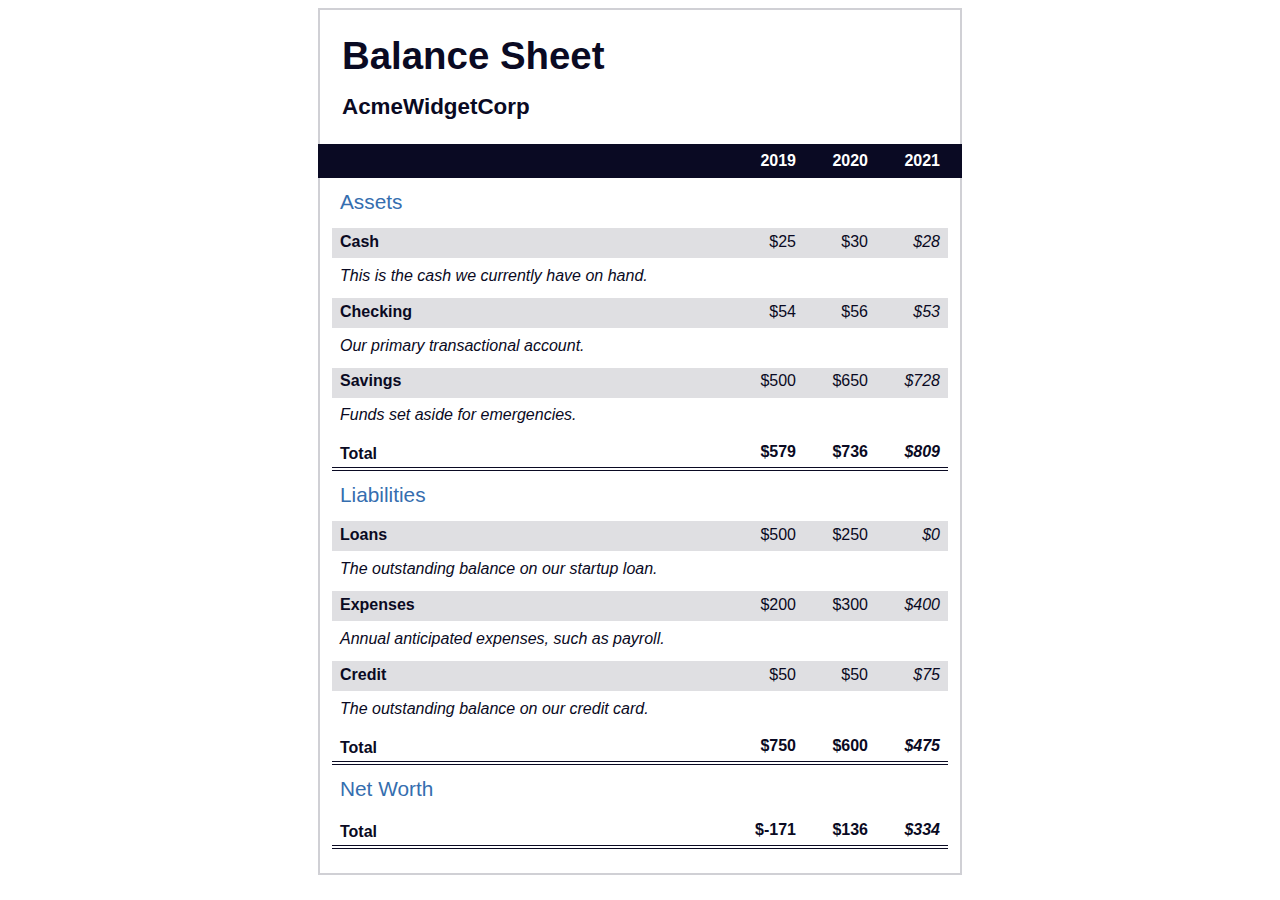
<file: Balance sheet/index.html>
<!DOCTYPE html>
<html lang="en">
  <head>
    <meta charset="UTF-8">
    <meta name="viewport" content="width=device-width, initial-scale=1.0">
    <title>Balance Sheet</title>
    <link rel="stylesheet" href="./styles.css">
  </head>
  <body>
    <main>
      <section>
        <h1>
          <span class="flex">
            <span>AcmeWidgetCorp</span>
            <span>Balance Sheet</span>
          </span>
        </h1>
        <div id="years" aria-hidden="true">
          <span class="year">2019</span>
          <span class="year">2020</span>
          <span class="year">2021</span>
        </div>
        <div class="table-wrap">
          <table>
            <caption>Assets</caption>
            <thead>
              <tr>
                <td></td>
                <th><span class="sr-only year">2019</span></th>
                <th><span class="sr-only year">2020</span></th>
                <th class="current"><span class="sr-only year">2021</span></th>
              </tr>
            </thead>
            <tbody>
              <tr class="data">
                <th>Cash <span class="description">This is the cash we currently have on hand.</span></th>
                <td>$25</td>
                <td>$30</td>
                <td class="current">$28</td>
              </tr>
              <tr class="data">
                <th>Checking <span class="description">Our primary transactional account.</span></th>
                <td>$54</td>
                <td>$56</td>
                <td class="current">$53</td>
              </tr>
              <tr class="data">
                <th>Savings <span class="description">Funds set aside for emergencies.</span></th>
                <td>$500</td>
                <td>$650</td>
                <td class="current">$728</td>
              </tr>
              <tr class="total">
                <th>Total <span class="sr-only">Assets</span></th>
                <td>$579</td>
                <td>$736</td>
                <td class="current">$809</td>
              </tr>
            </tbody>
          </table>
          <table>
            <caption>Liabilities</caption>
            <thead>
              <tr>
              <td></td>
              <th><span class="sr-only">2019</span></th>
              <th><span class="sr-only">2020</span></th>
              <th><span class="sr-only">2021</span></th>
              </tr>
            </thead>
            <tbody>
              <tr class="data">
                <th>Loans <span class="description">The outstanding balance on our startup loan.</span></th>
                <td>$500</td>
                <td>$250</td>
                <td class="current">$0</td>
              </tr>
              <tr class="data">
                <th>Expenses <span class="description">Annual anticipated expenses, such as payroll.</span></th>
                <td>$200</td>
                <td>$300</td>
                <td class="current">$400</td>
              </tr>
              <tr class="data">
                <th>Credit <span class="description">The outstanding balance on our credit card.</span></th>
                <td>$50</td>
                <td>$50</td>
                <td class="current">$75</td>
              </tr>
              <tr class="total">
                <th>Total <span class="sr-only">Liabilities</span></th>
                <td>$750</td>
                <td>$600</td>
                <td class="current">$475</td>
              </tr>
            </tbody>
          </table>
          <table>
            <caption>Net Worth</caption>
            <thead>
              <tr>
              <td></td>
              <th><span class="sr-only">2019</span></th>
              <th><span class="sr-only">2020</span></th>
              <th><span class="sr-only">2021</span></th>
              </tr>
            </thead>
            <tbody>
              <tr class="total">
                <th>Total <span class="sr-only">Net Worth</span></th>
                <td>$-171</td>
                <td>$136</td>
                <td class="current">$334</td>
              </tr>
            </tbody>
          </table>
        </div>
      </section>
    </main>
  </body>
</html>
</file>
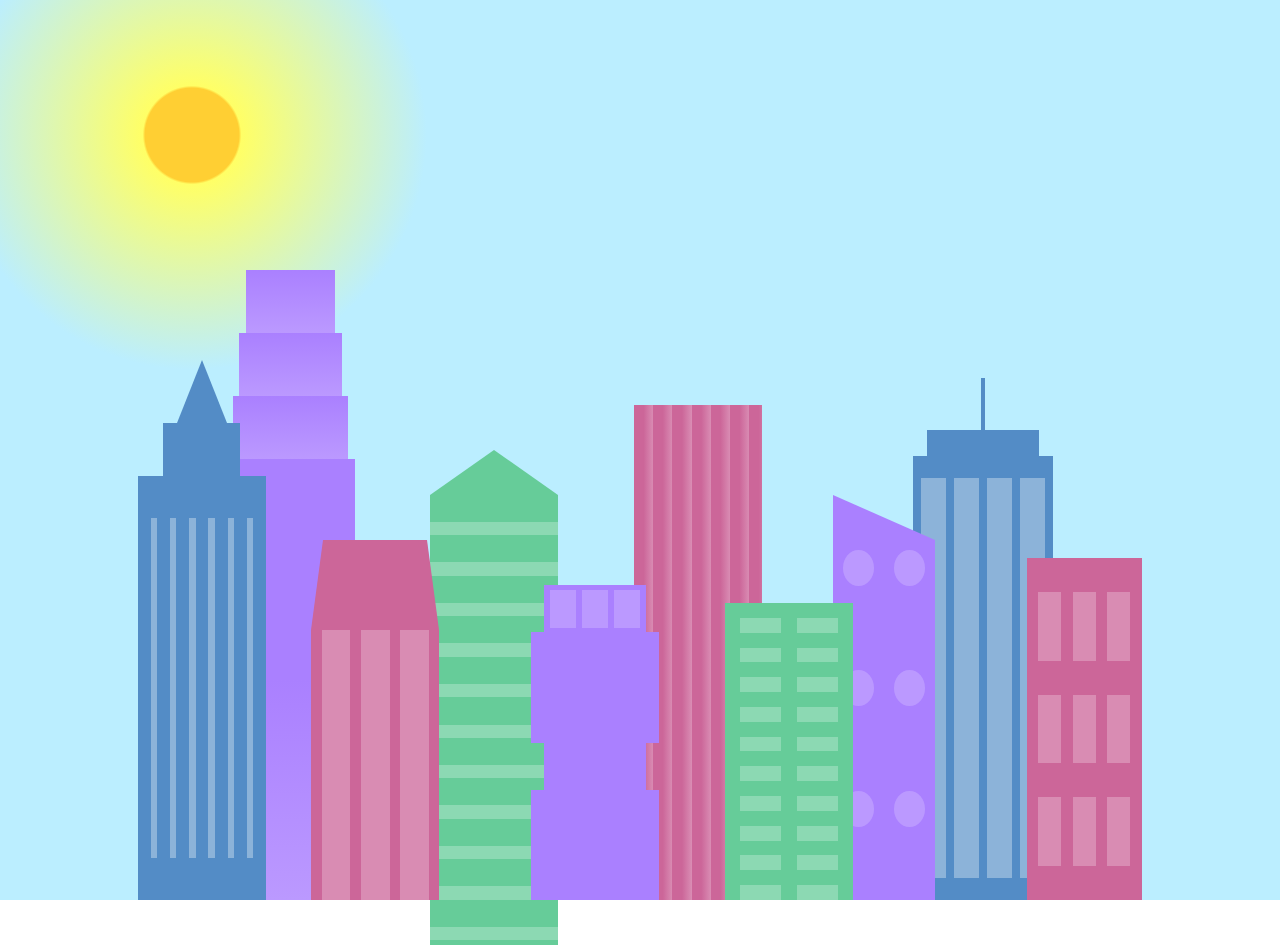
<file: cityskyline/index.html>
<!DOCTYPE html>
<html lang="en">
<head>
  <meta charset="UTF-8">
  <title>City Skyline</title>
  <link href="styles.css" rel="stylesheet" />
</head>

<body>
<div class="background-buildings sky">
  <div></div>
  <div></div>
  <div class="bb1 building-wrap">
    <div class="bb1a bb1-window"></div>
    <div class="bb1b bb1-window"></div>
    <div class="bb1c bb1-window"></div>
    <div class="bb1d"></div>
  </div>
  <div class="bb2">
    <div class="bb2a"></div>
    <div class="bb2b"></div>
  </div>
  <div class="bb3"></div>
  <div></div>
  <div class="bb4 building-wrap">
    <div class="bb4a"></div>
    <div class="bb4b"></div>
    <div class="bb4c window-wrap">
      <div class="bb4-window"></div>
      <div class="bb4-window"></div>
      <div class="bb4-window"></div>
      <div class="bb4-window"></div>
    </div>
  </div>
  <div></div>
  <div></div>
</div>

<div class="foreground-buildings">
  <div></div>
  <div></div>
  <div class="fb1 building-wrap">
    <div class="fb1a"></div>
    <div class="fb1b"></div>
    <div class="fb1c"></div>
  </div>
  <div class="fb2">
    <div class="fb2a"></div>
    <div class="fb2b window-wrap">
      <div class="fb2-window"></div>
      <div class="fb2-window"></div>
      <div class="fb2-window"></div>
    </div>
  </div>
  <div></div>
  <div class="fb3 building-wrap">
    <div class="fb3a window-wrap">
      <div class="fb3-window"></div>
      <div class="fb3-window"></div>
      <div class="fb3-window"></div>
    </div>
    <div class="fb3b"></div>
    <div class="fb3a"></div>
    <div class="fb3b"></div>
  </div>
  <div class="fb4">
    <div class="fb4a"></div>
    <div class="fb4b">
      <div class="fb4-window"></div>
      <div class="fb4-window"></div>
      <div class="fb4-window"></div>
      <div class="fb4-window"></div>
      <div class="fb4-window"></div>
      <div class="fb4-window"></div>
    </div>
  </div>
  <div class="fb5"></div>
  <div class="fb6"></div>
  <div></div>
  <div></div>
</div>
</body>
</html>
</file>
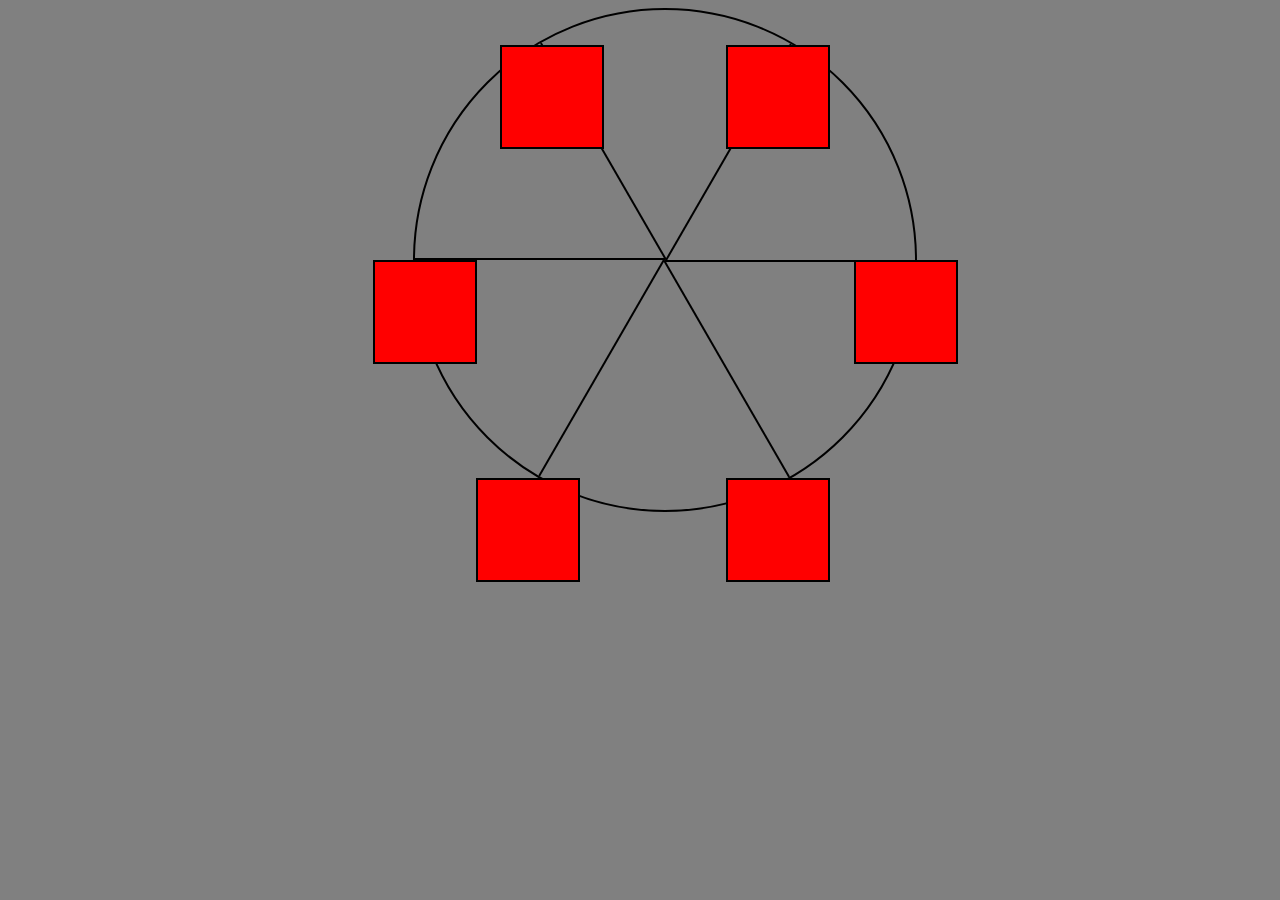
<file: Ferris wheel/index.html>
<!DOCTYPE html>
<html lang="en">
  <head>
    <meta charset="UTF-8">
    <title>Ferris Wheel</title>
    <link rel="stylesheet" href="./styles.css">
  </head>
  <body>
    <div class="wheel">
      <span class="line"></span>
      <span class="line"></span>
      <span class="line"></span>
      <span class="line"></span>
      <span class="line"></span>
      <span class="line"></span>

      <div class="cabin"></div>
      <div class="cabin"></div>
      <div class="cabin"></div>
      <div class="cabin"></div>
      <div class="cabin"></div>
      <div class="cabin"></div>
    </div>
  </body>
</html>
</file>
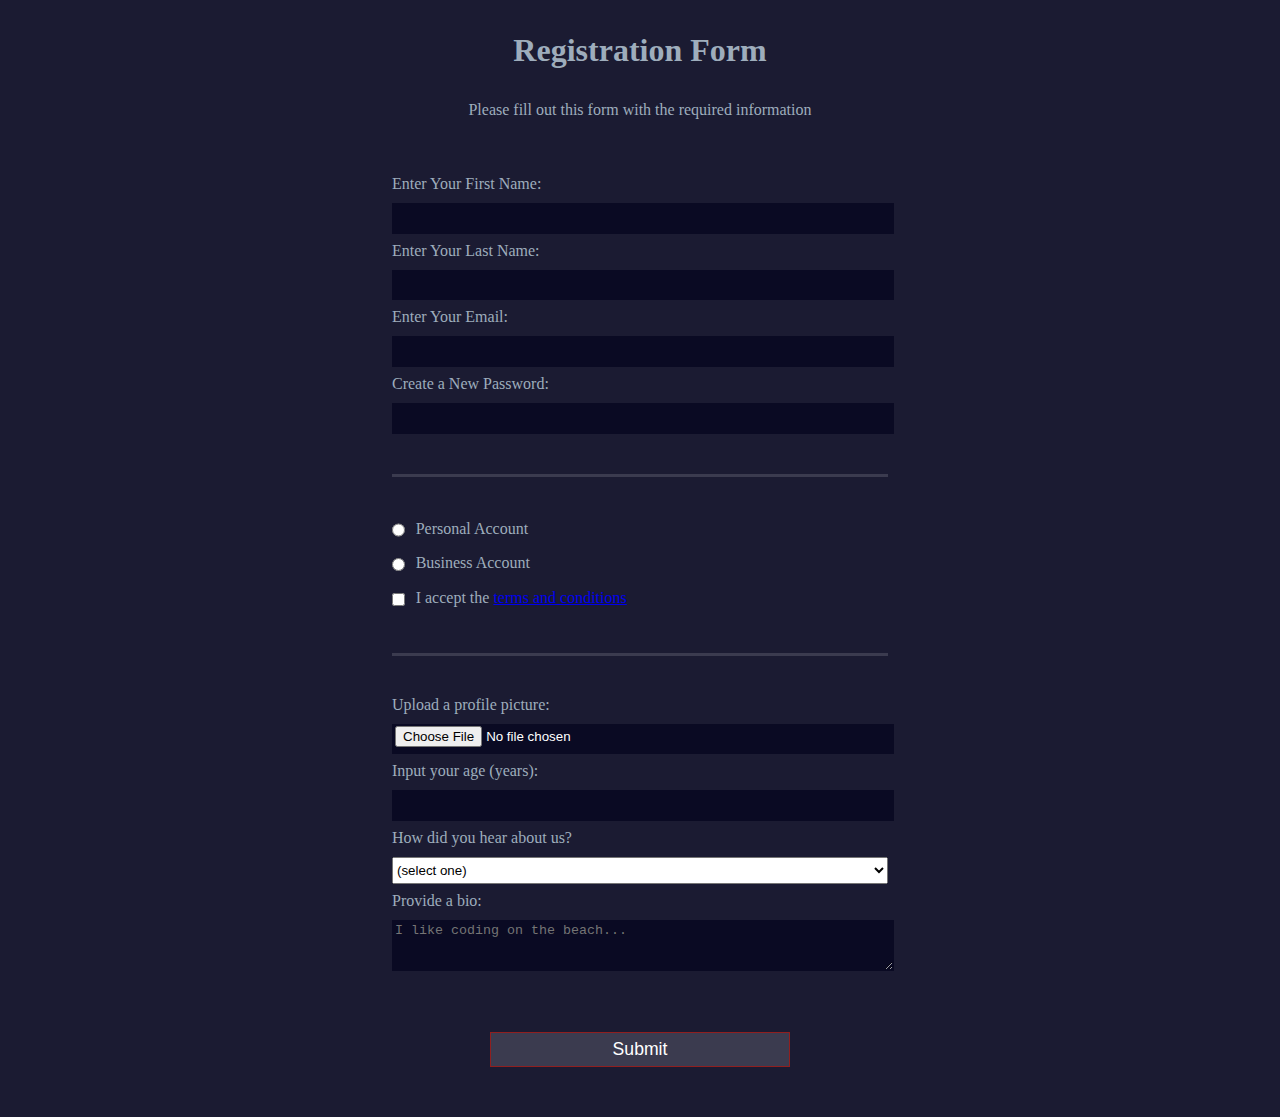
<file: index/index.html>
<!DOCTYPE html>
<html lang="en">
  <head>
    <meta charset="UTF-8">
    <title>Registration Form</title>
    <link rel="stylesheet" href="style.css" />
  </head>
  <body>
    <h1>Registration Form</h1>
    <p>Please fill out this form with the required information</p>
    <form action='https://register-demo.freecodecamp.org'>
      <fieldset>
        <label>Enter Your First Name: <input type="text" name="first-name" required /></label>
        <label>Enter Your Last Name: <input type="text" name="last-name" required /></label>
        <label>Enter Your Email: <input type="email" name="email" required /></label>
        <label>Create a New Password: <input type="password" name="password" pattern="[a-z0-5]{8,}" required /></label>
      </fieldset>
      <fieldset>
        <label><input type="radio" name="account-type" class="inline" /> Personal Account</label>
        <label><input type="radio" name="account-type" class="inline" /> Business Account</label>
        <label>
          <input type="checkbox" name="terms" class="inline" required /> I accept the <a href="https://www.freecodecamp.org/news/terms-of-service/">terms and conditions</a>
        </label>
      </fieldset>
      <fieldset>
        <label>Upload a profile picture: <input type="file" name="file" /></label>
        <label>Input your age (years): <input type="number" name="age" min="13" max="120" />
        </label>
        <label>How did you hear about us?
          <select name="referrer">
            <option value="">(select one)</option>
            <option value="1">freeCodeCamp News</option>
            <option value="2">freeCodeCamp YouTube Channel</option>
            <option value="3">freeCodeCamp Forum</option>
            <option value="4">Other</option>
          </select>
        </label>
        <label>Provide a bio:
          <textarea name="bio" rows="3" cols="30" placeholder="I like coding on the beach..."></textarea>
        </label>
      </fieldset>
      <input type="submit" value="Submit" />
    </form>
  </body>
</html>
</file>
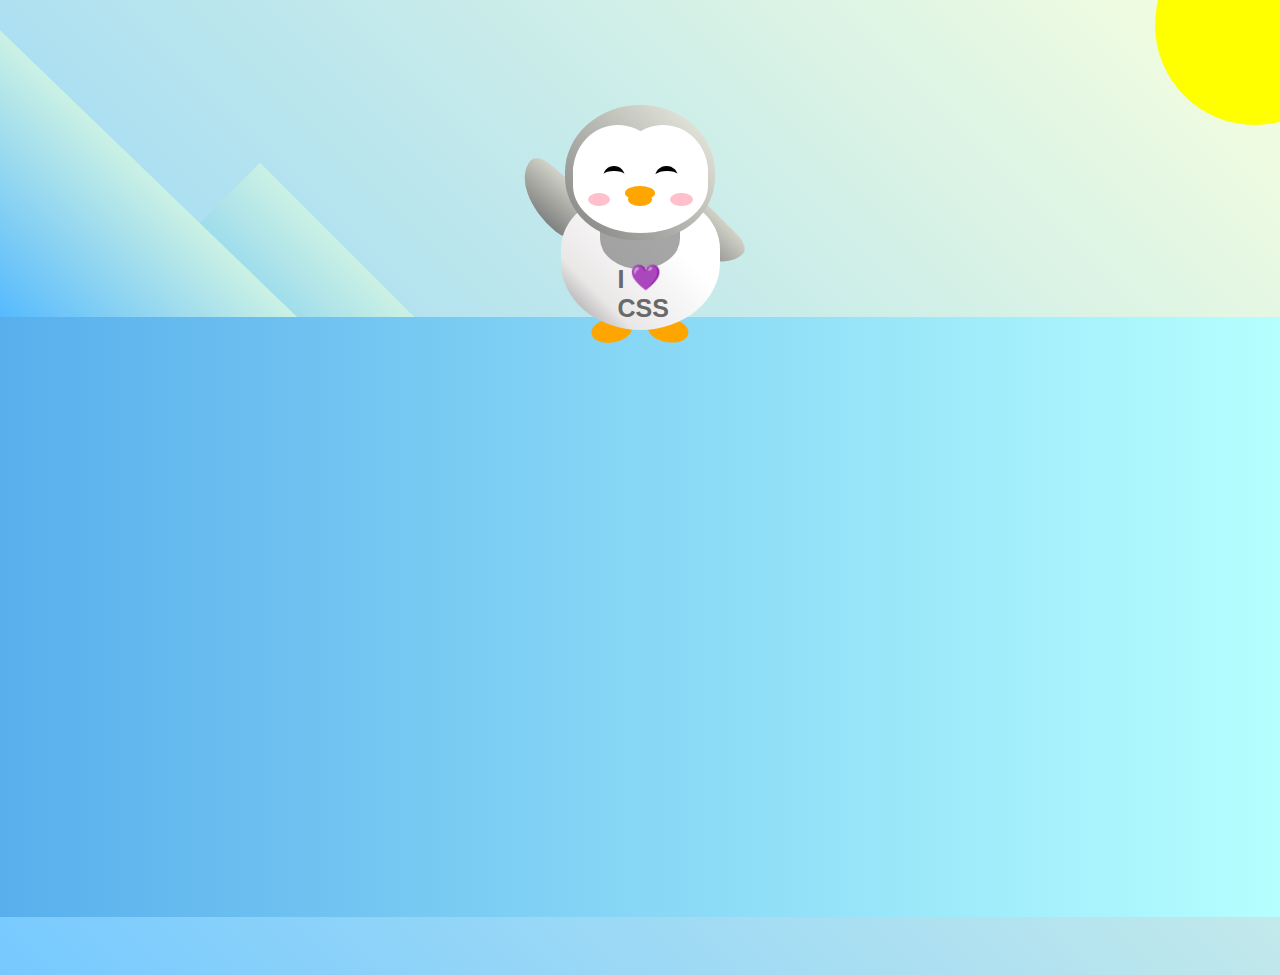
<file: penguin/index.html>
<!DOCTYPE html>
<html lang="en">
  <head>
    <meta charset="UTF-8" />
    <link rel="stylesheet" href="./styles.css" />
    <title>Penguin</title>
    <meta name="viewport" content="width=device-width, initial-scale=1.0" />
  </head>

  <body>
    <div class="left-mountain"></div>
    <div class="back-mountain"></div>
    <div class="sun"></div>
    <div class="penguin">
      <div class="penguin-head">
        <div class="face left"></div>
        <div class="face right"></div>
        <div class="chin"></div>
        <div class="eye left">
          <div class="eye-lid"></div>
        </div>
        <div class="eye right">
          <div class="eye-lid"></div>
        </div>
        <div class="blush left"></div>
        <div class="blush right"></div>
        <div class="beak top"></div>
        <div class="beak bottom"></div>
      </div>
      <div class="shirt">
        <div>💜</div>
        <p>I CSS</p>
      </div> 
      <div class="penguin-body">
        <div class="arm left"></div>
        <div class="arm right"></div>
        <div class="foot left"></div>
        <div class="foot right"></div>
      </div>
    </div>

    <div class="ground"></div>
  </body>
</html>
</file>
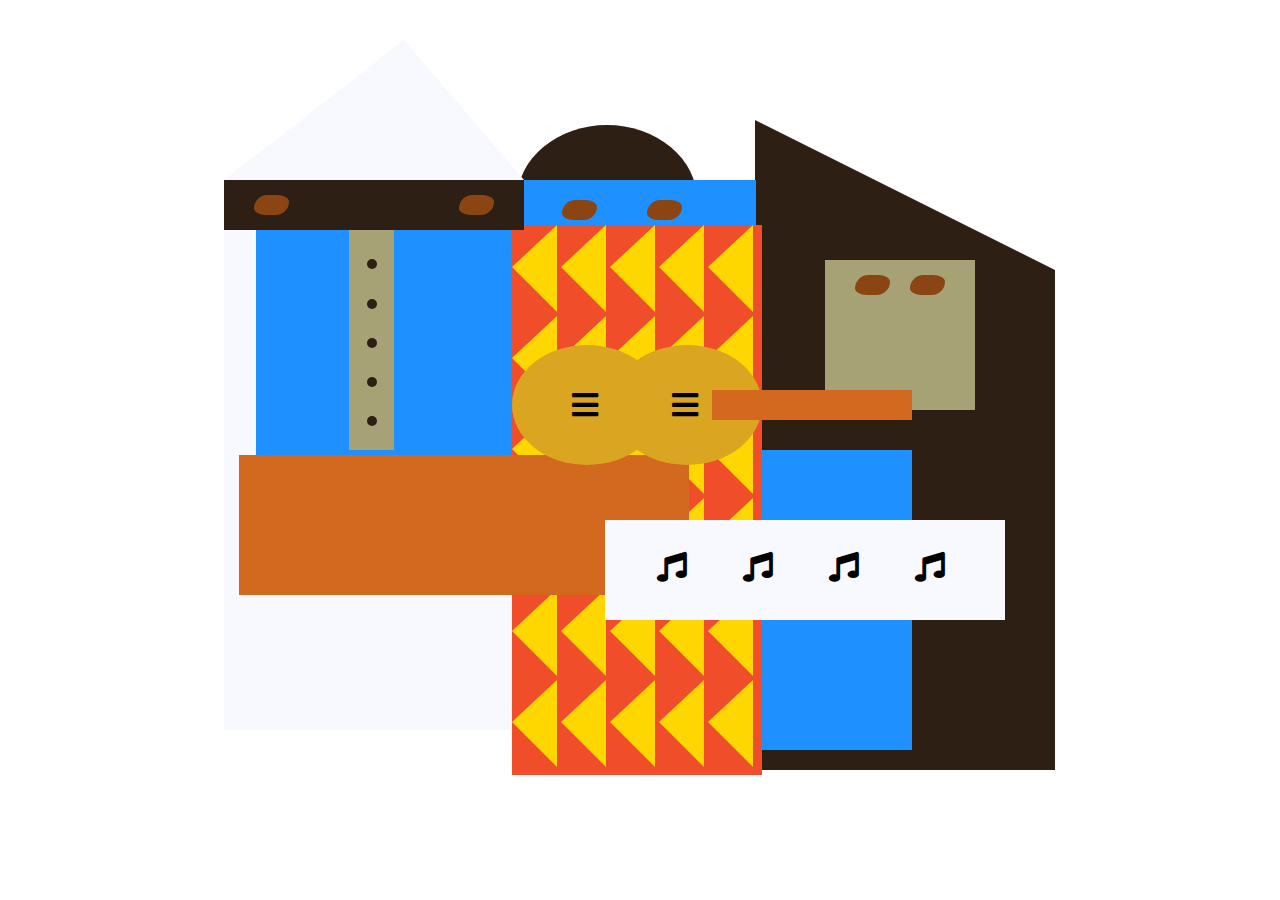
<file: Picasso Painting/index.html>
<!DOCTYPE html>
<html lang="en">
  <head>
    <meta charset="utf-8">
    <title>Picasso Painting</title>
    <link rel="stylesheet" href="./styles.css" />
    <link rel="stylesheet" href="https://use.fontawesome.com/releases/v5.8.2/css/all.css">
  </head>
  <body>
    <div id="back-wall"></div>
    <div class="characters">
      <div id="offwhite-character">
        <div id="white-hat"></div>
        <div id="black-mask">
          <div class="eyes left"></div>
          <div class="eyes right"></div>
        </div>
        <div id="gray-instrument">
          <div class="black-dot"></div>
          <div class="black-dot"></div>
          <div class="black-dot"></div>
          <div class="black-dot"></div>
          <div class="black-dot"></div>
        </div>
        <div id="tan-table"></div>
      </div>
      <div id="black-character">
        <div id="black-hat"></div>
        <div id="gray-mask">
          <div class="eyes left"></div>
          <div class="eyes right"></div>
        </div>
        <div id="white-paper">
          <i class="fas fa-music"></i>
          <i class="fas fa-music"></i>
          <i class="fas fa-music"></i>
          <i class="fas fa-music"></i>
        </div>
      </div>
      <div class="blue" id="blue-left"></div>
      <div class="blue" id="blue-right"></div>
      <div id="orange-character">
        <div id="black-round-hat"></div>
        <div id="eyes-div">
          <div class="eyes left"></div>
          <div class="eyes right"></div>
        </div>
        <div id="triangles">
          <div class="triangle"></div>
          <div class="triangle"></div>
          <div class="triangle"></div>
          <div class="triangle"></div>
          <div class="triangle"></div>
          <div class="triangle"></div>
          <div class="triangle"></div>
          <div class="triangle"></div>
          <div class="triangle"></div>
          <div class="triangle"></div>
          <div class="triangle"></div>
          <div class="triangle"></div>
          <div class="triangle"></div>
          <div class="triangle"></div>
          <div class="triangle"></div>
          <div class="triangle"></div>
          <div class="triangle"></div>
          <div class="triangle"></div>
          <div class="triangle"></div>
          <div class="triangle"></div>
          <div class="triangle"></div>
          <div class="triangle"></div>
          <div class="triangle"></div>
          <div class="triangle"></div>
          <div class="triangle"></div>
          <div class="triangle"></div>
          <div class="triangle"></div>
          <div class="triangle"></div>
          <div class="triangle"></div>
          <div class="triangle"></div>
        </div>
        <div id="guitar">
          <div class="guitar" id="guitar-left">
            <i class="fas fa-bars"></i>
          </div>
          <div class="guitar" id="guitar-right">
            <i class="fas fa-bars"></i>
          </div>
          <div id="guitar-neck"></div>
        </div>
      </div>
    </div>
  </body>
</html>
</file>
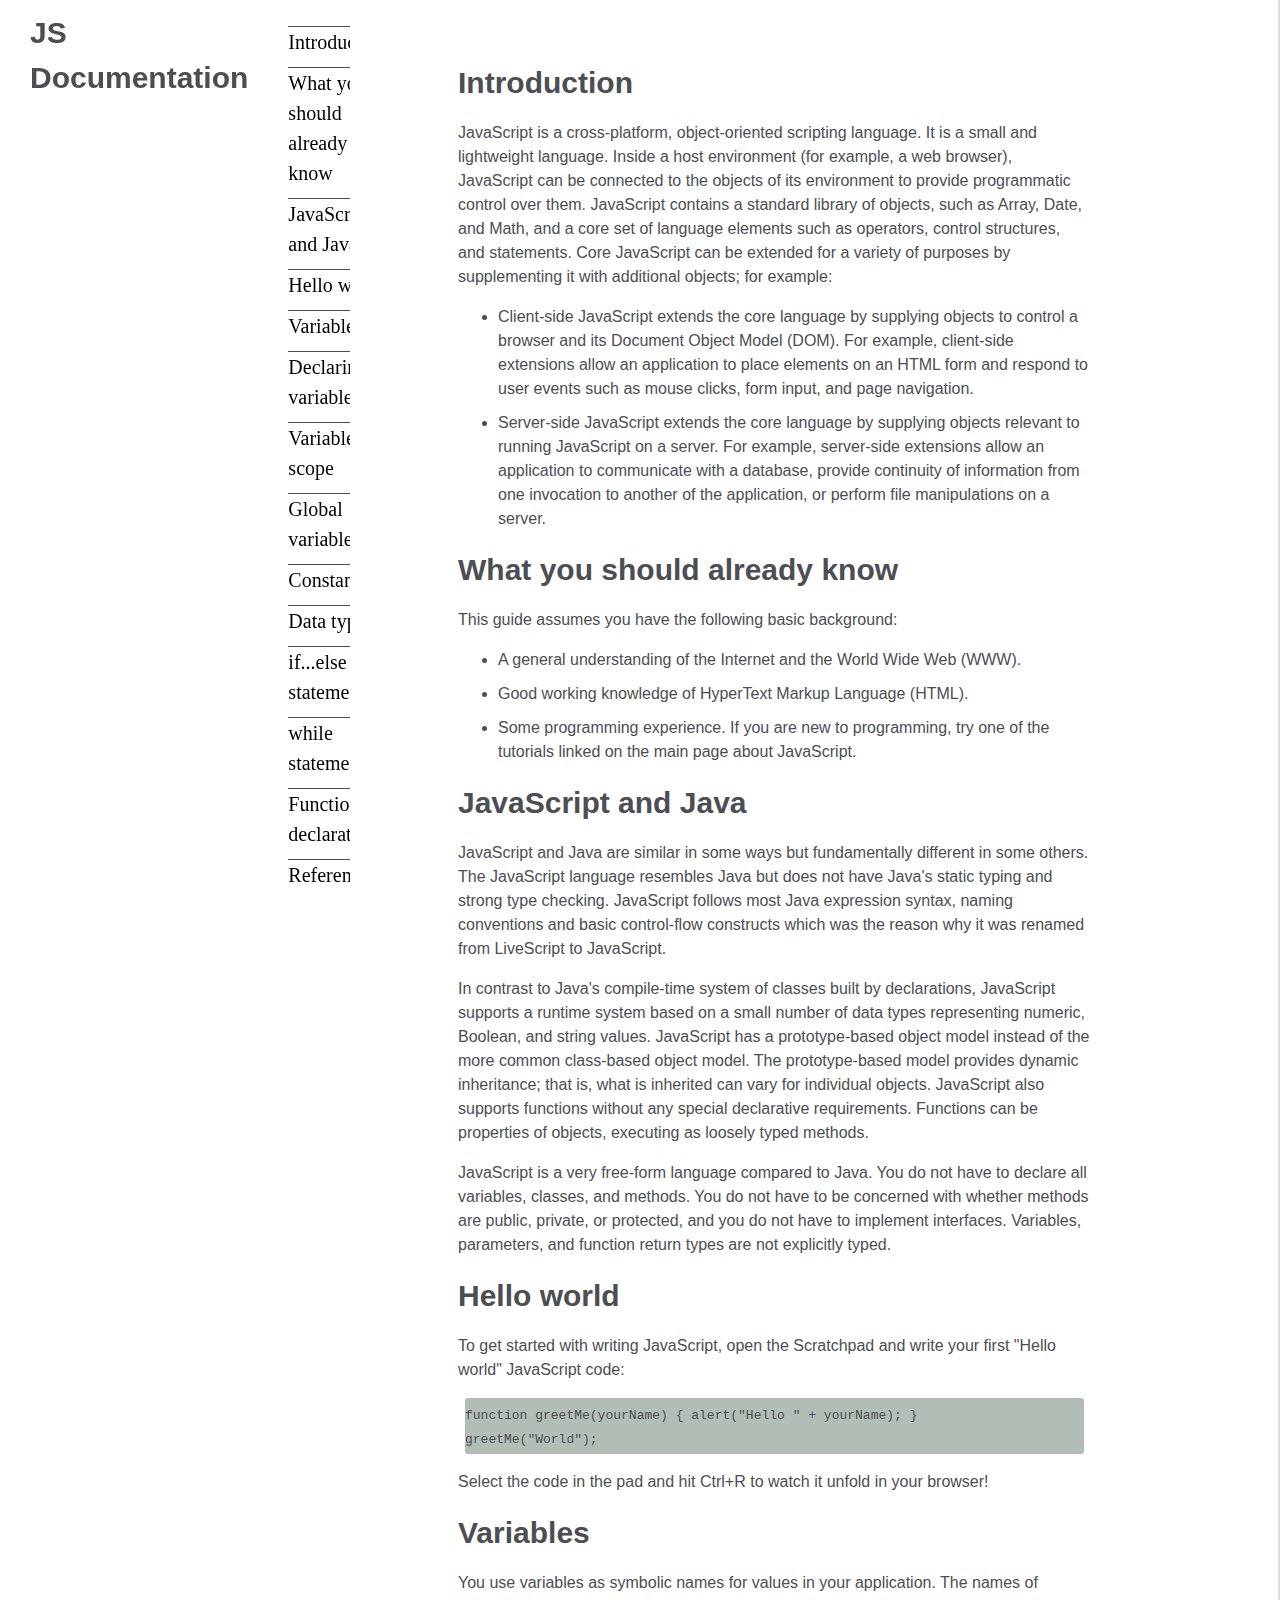
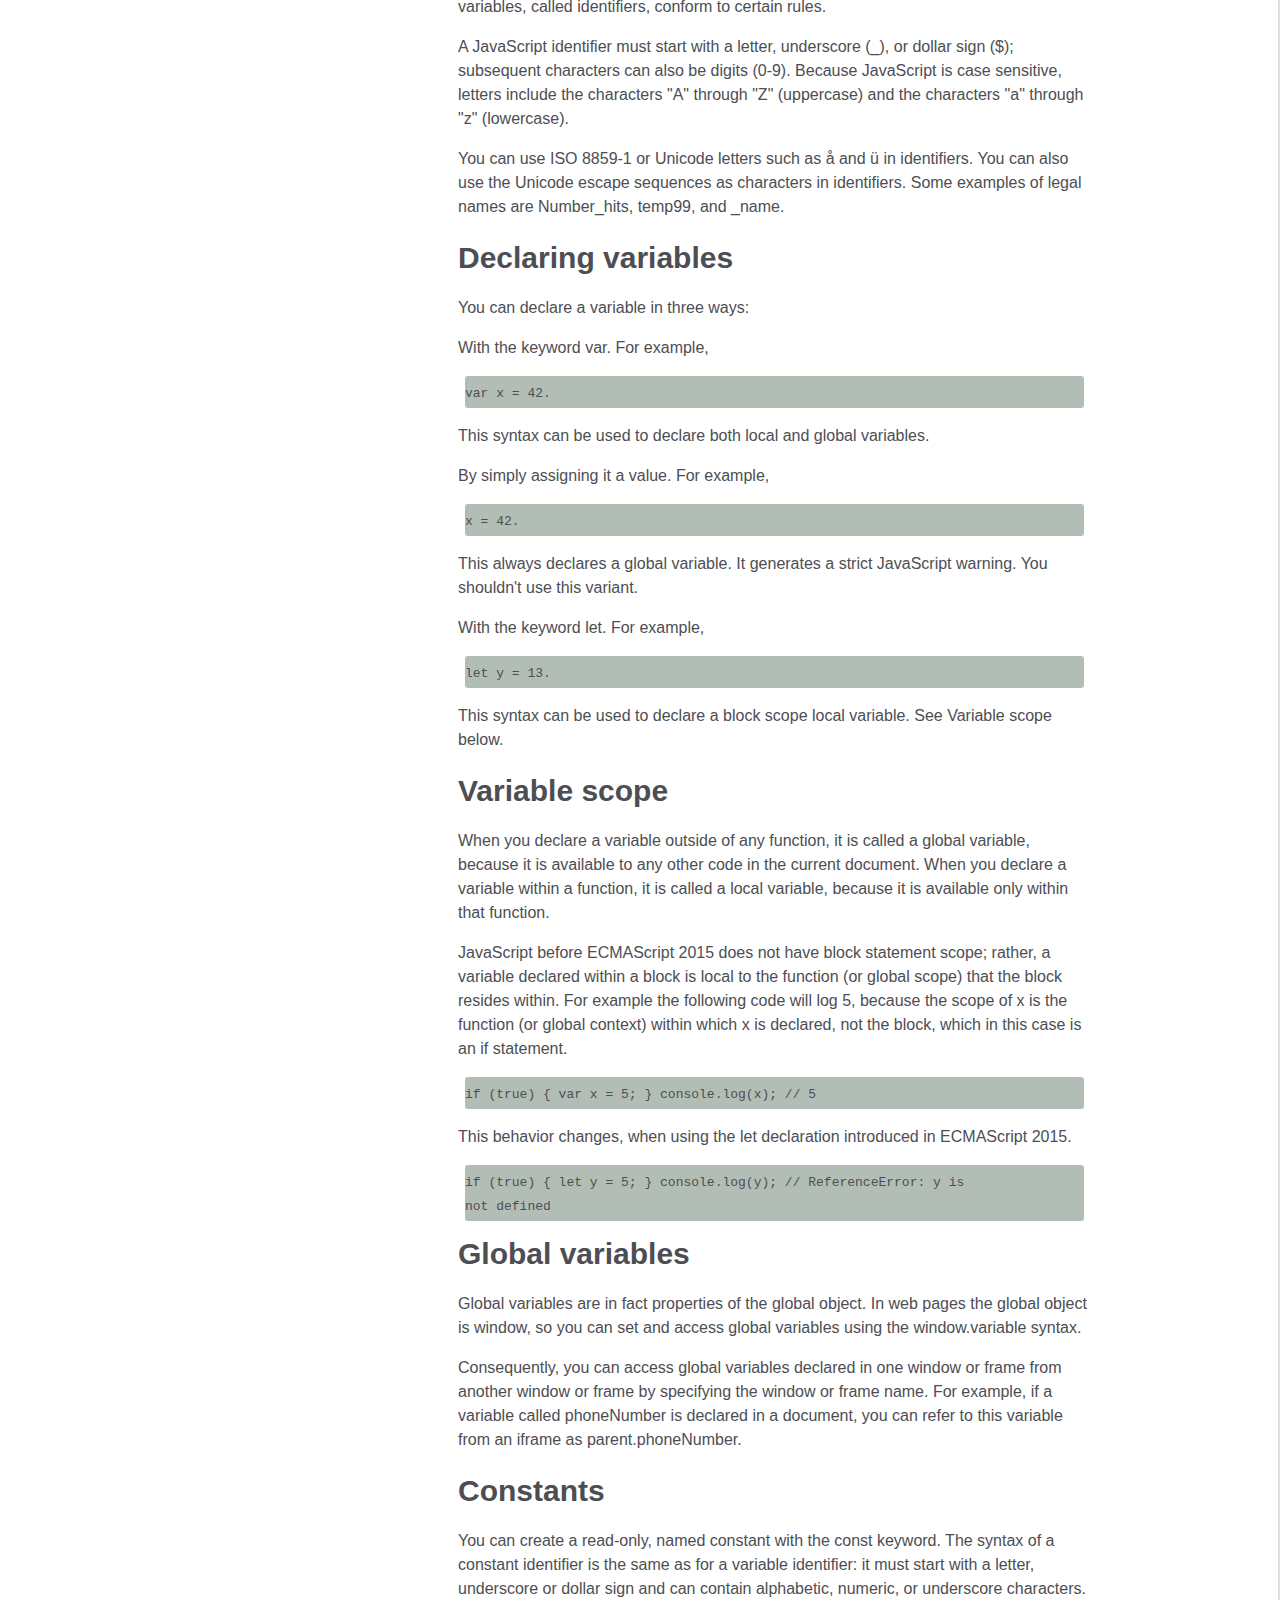
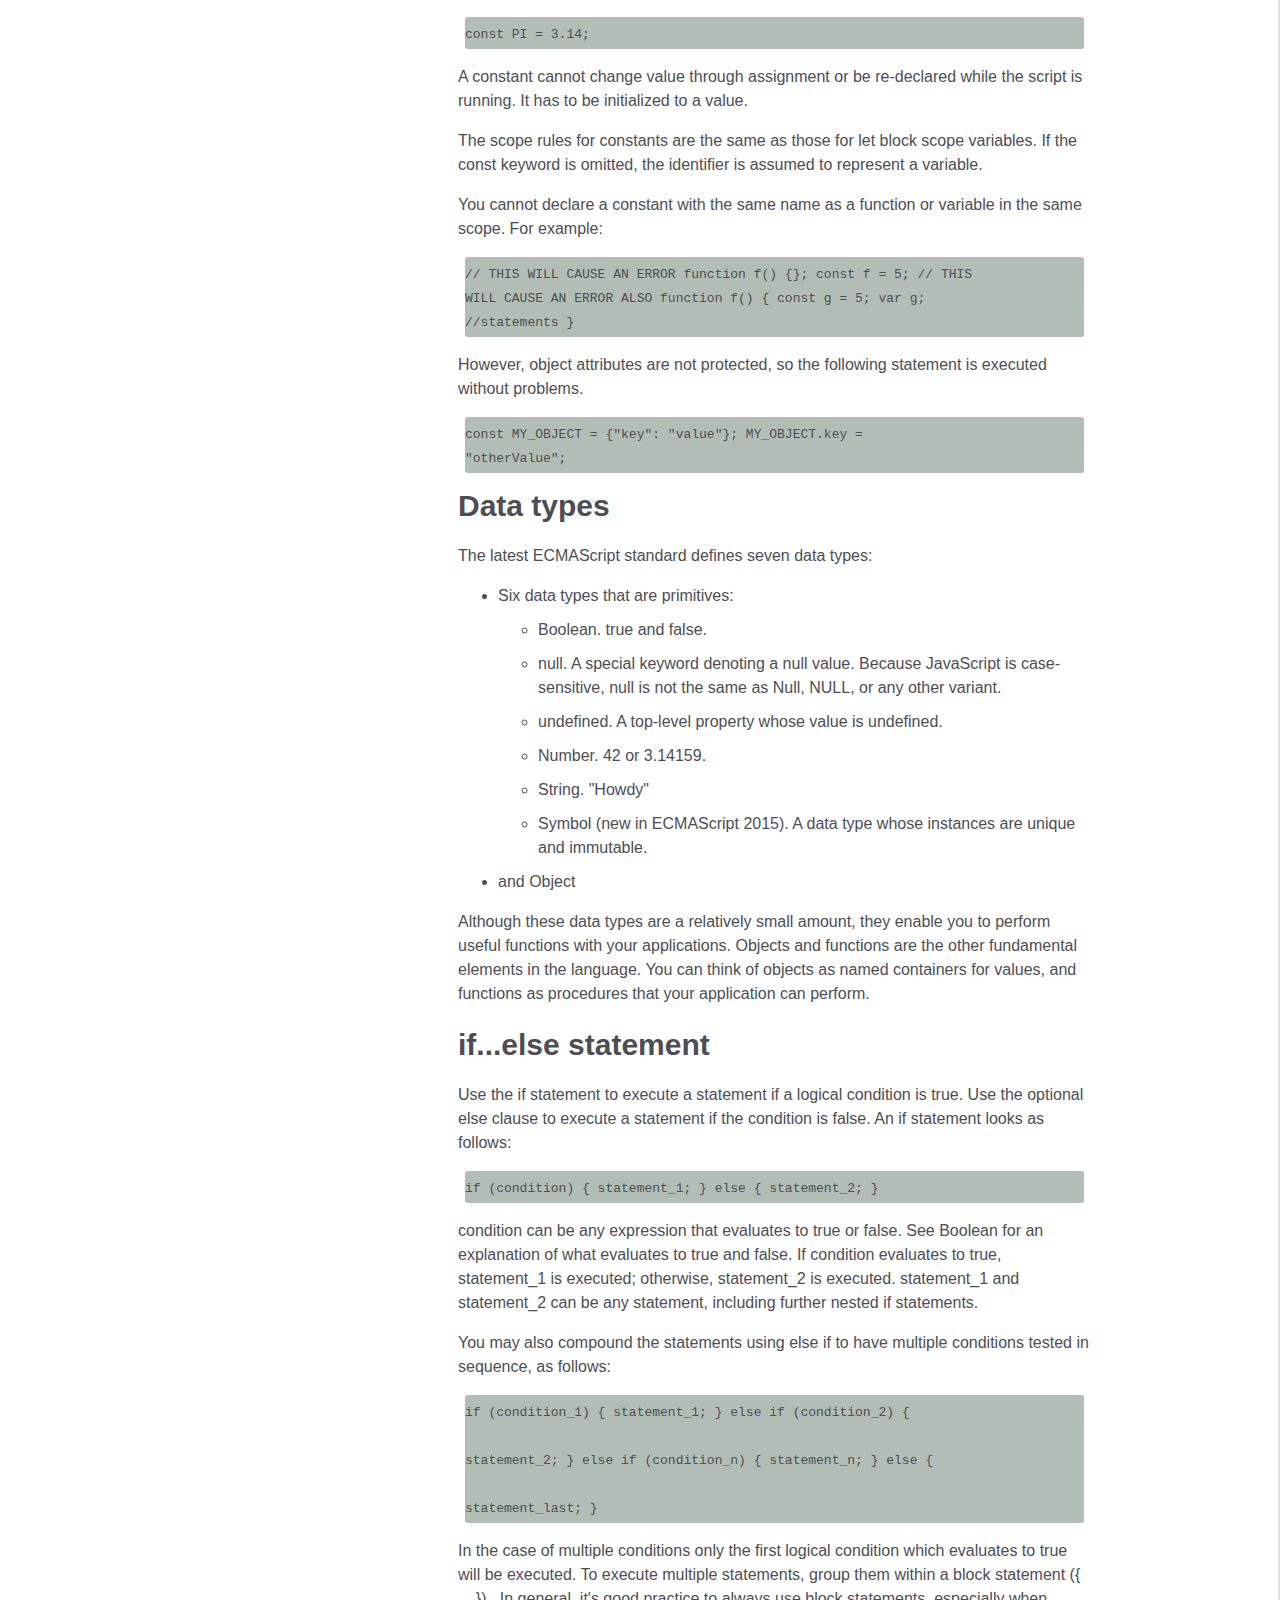
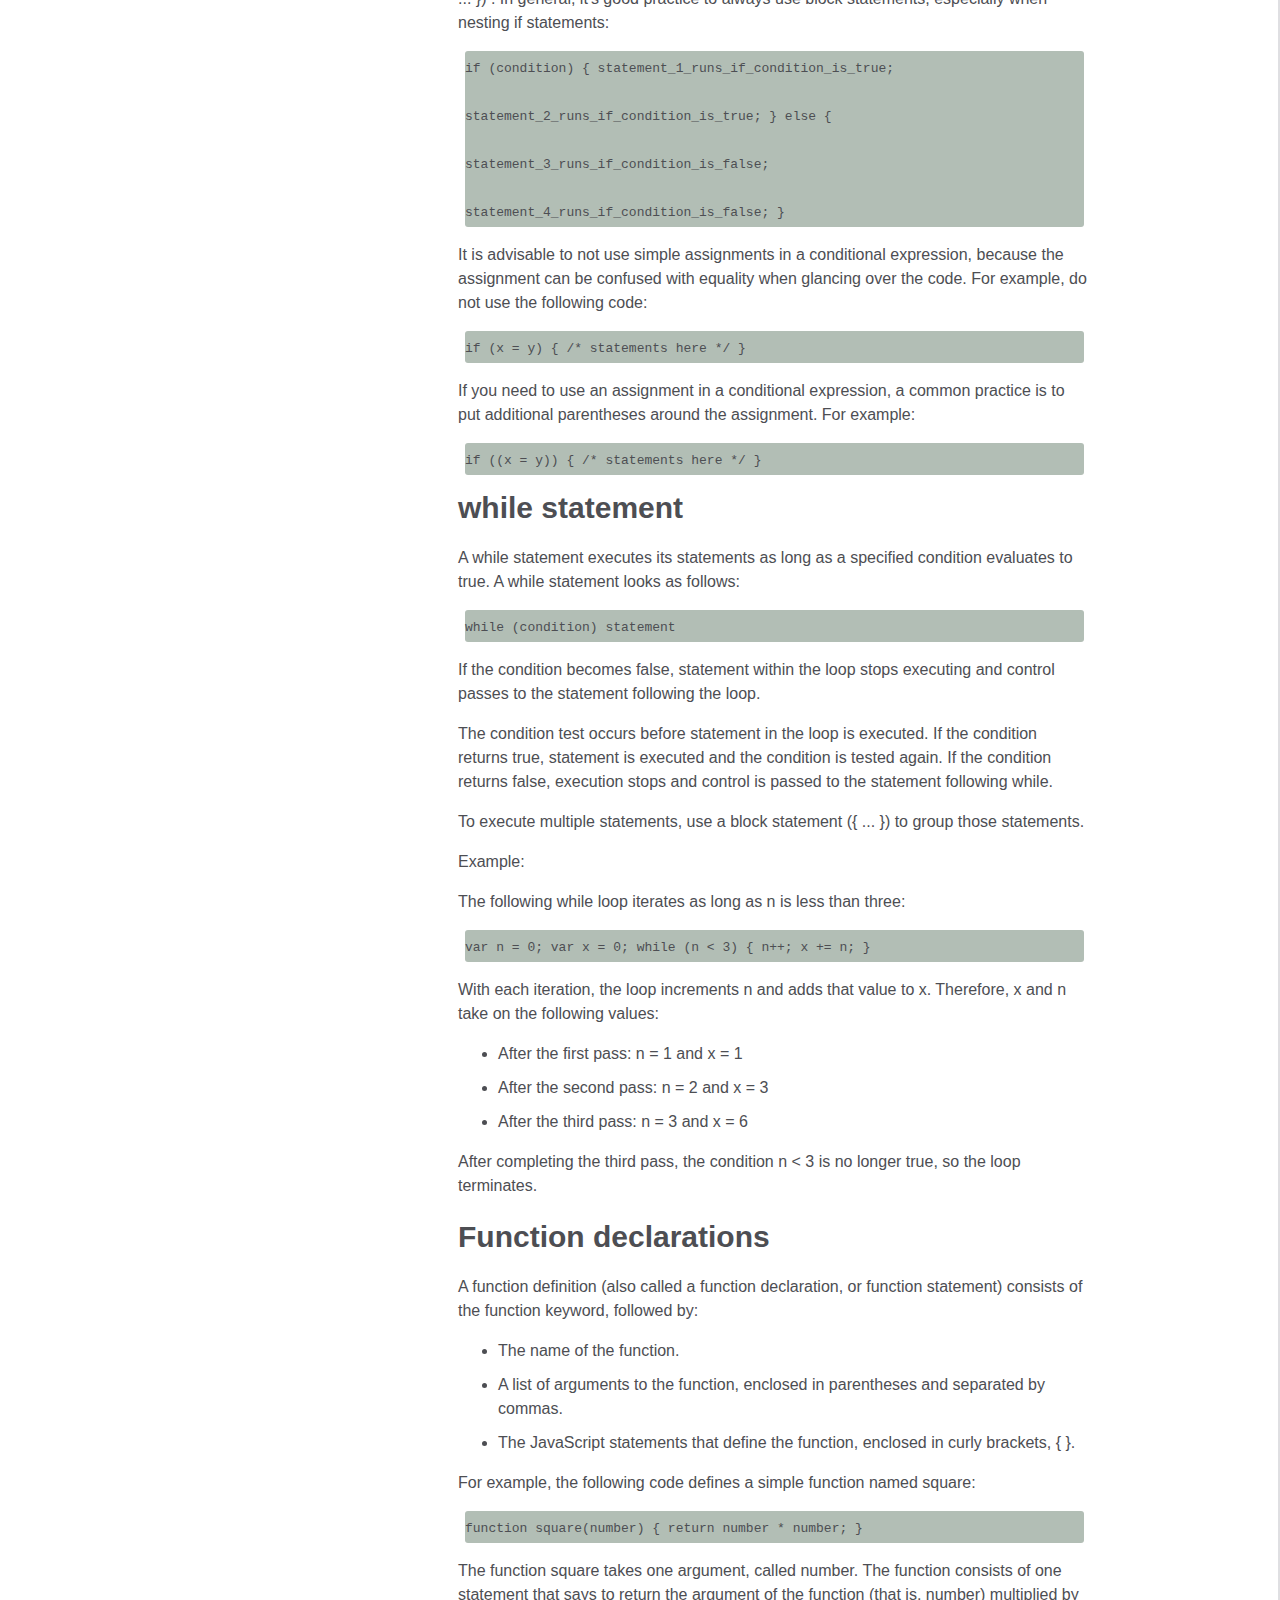
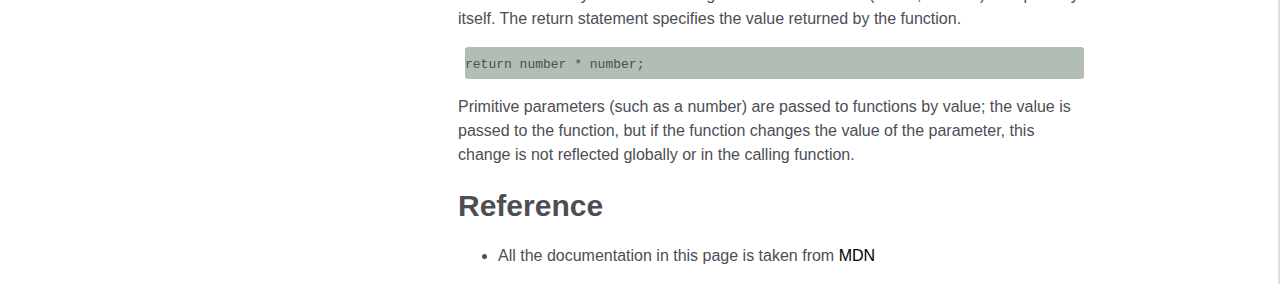
<file: Third task/index.html>
<!DOCTYPE html>
<html lang="en" xmlns="http://www.w3.org/1999/html">
<head>
    <meta charset="UTF-8" />
    <title>Piano</title>
    <meta name="viewport" content="width=device-width, initial-scale=1.0" />
    <link rel="stylesheet" href="./styles.css">
</head>
<body>


    <nav id="navbar">
        <header id="description">JS Documentation</header>
        <ul>
            <li><a class="nav-link" href="#Introduction">Introduction</a></li>
            <li><a class="nav-link" href="#What_you_should_already_know">What you should already know</a></li>
            <li><a class="nav-link" href="#JavaScript_and_Java">JavaScript and Java</a></li>
            <li><a class="nav-link" href="#Hello_world">Hello world</a></li>
            <li><a class="nav-link" href="#Variables">Variables</a></li>
            <li><a class="nav-link" href="#Declaring_variables">Declaring variables
            </a></li>
            <li><a class="nav-link" href="#Variable_scope">Variable scope</a></li>
            <li><a class="nav-link" href="#Global_variables">Global variables</a></li><li><a class="nav-link" href="#Constants">Constants</a></li><li><a class="nav-link" href="#Data_types">Data types</a></li><li><a class="nav-link" href="#if...else_statement">if...else statement</a></li><li><a class="nav-link" href="#while_statement">while statement</a></li><li><a class="nav-link" href="#Function_declarations">Function declarations</a></li><li><a class="nav-link" href="#Reference">Reference</a></li>
        </ul>
    </nav>
    <main id="main-doc">

        <section class= "main-section" id= "Introduction"><header>Introduction</header>
            <p>JavaScript is a cross-platform, object-oriented scripting language. It is a small and lightweight language. Inside a host environment (for example, a web browser), JavaScript can be connected to the objects of its environment to provide programmatic control over them.

                JavaScript contains a standard library of objects, such as Array, Date, and Math, and a core set of language elements such as operators, control structures, and statements. Core JavaScript can be extended for a variety of purposes by supplementing it with additional objects; for example:
            </p>
            <ul>
                <li>Client-side JavaScript extends the core language by supplying objects to control a browser and its Document Object Model (DOM). For example, client-side extensions allow an application to place elements on an HTML form and respond to user events such as mouse clicks, form input, and page navigation.
                </li>
                <li>Server-side JavaScript extends the core language by supplying objects relevant to running JavaScript on a server. For example, server-side extensions allow an application to communicate with a database, provide continuity of information from one invocation to another of the application, or perform file manipulations on a server.
                </li>
            </ul>
        </section>
        <section class= "main-section" id= "What_you_should_already_know">
            <header>What you should already know
            </header>
            <p>This guide assumes you have the following basic background:</p> 
            <ul>
                <li>A general understanding of the Internet and the World Wide Web (WWW).</li>
                <li>Good working knowledge of HyperText Markup Language (HTML).</li>
                <li>Some programming experience. If you are new to programming, try one of the tutorials linked on the main page about JavaScript.</li>
            </ul>
        </section>
        <section class= "main-section" id="JavaScript_and_Java">
            <header>JavaScript and Java
            </header>
            <p>JavaScript and Java are similar in some ways but fundamentally different in some others. The JavaScript language resembles Java but does not have Java's static typing and strong type checking. JavaScript follows most Java expression syntax, naming conventions and basic control-flow constructs which was the reason why it was renamed from LiveScript to JavaScript.
            </p>
            <p>In contrast to Java's compile-time system of classes built by declarations, JavaScript supports a runtime system based on a small number of data types representing numeric, Boolean, and string values. JavaScript has a prototype-based object model instead of the more common class-based object model. The prototype-based model provides dynamic inheritance; that is, what is inherited can vary for individual objects. JavaScript also supports functions without any special declarative requirements. Functions can be properties of objects, executing as loosely typed methods.
            </p>
            <p>JavaScript is a very free-form language compared to Java. You do not have to declare all variables, classes, and methods. You do not have to be concerned with whether methods are public, private, or protected, and you do not have to implement interfaces. Variables, parameters, and function return types are not explicitly typed.
            </p>
        </section>
        <section class= "main-section" id= "Hello_world">
            <header>Hello world</header>    <p></p>
            <p>To get started with writing JavaScript, open the Scratchpad and write your first "Hello world" JavaScript code:</p>

            <section id="code"> <code>function greetMe(yourName) { alert("Hello " + yourName); }
              <br>  greetMe("World");</code>
            </section>
            <p>Select the code in the pad and hit Ctrl+R to watch it unfold in your browser!</p>
        </section>
        <section class= "main-section" id= "Variables"><header>Variables</header>    <p>You use variables as symbolic names for values in your application. The names of variables, called identifiers, conform to certain rules.
        </p>
            <p>A JavaScript identifier must start with a letter, underscore (_), or dollar sign ($); subsequent characters can also be digits (0-9). Because JavaScript is case sensitive, letters include the characters "A" through "Z" (uppercase) and the characters "a" through "z" (lowercase).
            </p>
            <p>You can use ISO 8859-1 or Unicode letters such as å and ü in identifiers. You can also use the Unicode escape sequences as characters in identifiers. Some examples of legal names are Number_hits, temp99, and _name.
            </p>
        </section>

        </section>
        <section class= "main-section" id= "Declaring_variables"><header>Declaring variables</header>    <p></p>
            <p>You can declare a variable in three ways:</p>
            <p>With the keyword var. For example,</p>
            <section id= "code"><code>var x = 42.</code></section>
            <p>This syntax can be used to declare both local and global variables.</p>
            <p>By simply assigning it a value. For example,</p>
            <section id= "code"><code>x = 42.</code></section>
            <p>This always declares a global variable. It generates a strict JavaScript warning. You shouldn't use this variant.</p>
            <p>With the keyword let. For example,</p>
            <section id= "code"><code>let y = 13.</code></section>
            <p>This syntax can be used to declare a block scope local variable. See Variable scope below.</p>
        </section>
        <section class= "main-section" id= "Variable_scope"><header>Variable scope</header>
            <p>When you declare a variable outside of any function, it is called a global variable, because it is available to any other code in the current document. When you declare a variable within a function, it is called a local variable, because it is available only within that function.</p>
            <p>JavaScript before ECMAScript 2015 does not have block statement scope; rather, a variable declared within a block is local to the function (or global scope) that the block resides within. For example the following code will log 5, because the scope of x is the function (or global context) within which x is declared, not the block, which in this case is an if statement.</p>
            <section id= "code"><code>if (true) { var x = 5; } console.log(x); // 5</code></section>
            <p>This behavior changes, when using the let declaration introduced in ECMAScript 2015.</p>
            <section id= "code"><code>if (true) { let y = 5; } console.log(y); // ReferenceError: y is <br>not defined</code></section>

        </section>
        <section class= "main-section" id="Global_variables"><header>Global variables
        </header>
            <p>Global variables are in fact properties of the global object. In web pages the global object is window, so you can set and access global variables using the window.variable syntax.</p>
            <p>Consequently, you can access global variables declared in one window or frame from another window or frame by specifying the window or frame name. For example, if a variable called phoneNumber is declared in a document, you can refer to this variable from an iframe as parent.phoneNumber.</p>
        </section>
        <section class= "main-section" id= "Constants"><header>Constants</header>
            <p>You can create a read-only, named constant with the const keyword. The syntax of a constant identifier is the same as for a variable identifier: it must start with a letter, underscore or dollar sign and can contain alphabetic, numeric, or underscore characters.</p>
            <section id="code"><code>const PI = 3.14;</code></section>
            <p>A constant cannot change value through assignment or be re-declared while the script is running. It has to be initialized to a value.</p>
            <p>The scope rules for constants are the same as those for let block scope variables. If the const keyword is omitted, the identifier is assumed to represent a variable.</p>
            <p>You cannot declare a constant with the same name as a function or variable in the same scope. For example:</p>
            <section id="code"><code>// THIS WILL CAUSE AN ERROR function f() {}; const f = 5; // THIS <br>WILL CAUSE AN ERROR ALSO function f() { const g = 5; var g; <br>//statements }
            </code></section>
            <p>However, object attributes are not protected, so the following statement is executed without problems.</p>
            <section id="code"><code>const MY_OBJECT = {"key": "value"}; MY_OBJECT.key = <br>"otherValue";</code></section>

        </section>
        <section class= "main-section" id= "Data_types"><header>Data types
        </header>
            <p>The latest ECMAScript standard defines seven data types:</p>
            <ul>
                <li>Six data types that are primitives:</li>
                <ul>
                <li>Boolean. true and false.</li>
                <li>null. A special keyword denoting a null value. Because JavaScript is case-sensitive, null is not the same as Null, NULL, or any other variant.</li>
                <li>undefined. A top-level property whose value is undefined.</li>
                <li>Number. 42 or 3.14159.</li>
                <li>String. "Howdy"</li>
                <li>Symbol (new in ECMAScript 2015). A data type whose instances are unique and immutable.</li>
                    </ul>
                <li>and Object</li>
            </ul>
            <p>Although these data types are a relatively small amount, they enable you to perform useful functions with your applications. Objects and functions are the other fundamental elements in the language. You can think of objects as named containers for values, and functions as procedures that your application can perform.</p>
        </section>
        <section class= "main-section" id= "if...else_statement"><header>if...else statement</header>
            <p>Use the if statement to execute a statement if a logical condition is true. Use the optional else clause to execute a statement if the condition is false. An if statement looks as follows:</p>
            <section id="code"><code>if (condition) { statement_1; } else { statement_2; }</code></section>
            <p>condition can be any expression that evaluates to true or false. See Boolean for an explanation of what evaluates to true and false. If condition evaluates to true, statement_1 is executed; otherwise, statement_2 is executed. statement_1 and statement_2 can be any statement, including further nested if statements.</p>
            <p>You may also compound the statements using else if to have multiple conditions tested in sequence, as follows:</p>
            <section id="code"><code>if (condition_1) { statement_1; } else if (condition_2) { <br></br>statement_2; } else if (condition_n) { statement_n; } else {<br></br>statement_last; }</code></section>
            <p>In the case of multiple conditions only the first logical condition which evaluates to true will be executed. To execute multiple statements, group them within a block statement ({ ... }) . In general, it's good practice to always use block statements, especially when nesting if statements:</p>
            <section id="code"><code>if (condition) { statement_1_runs_if_condition_is_true; <br></br>statement_2_runs_if_condition_is_true; } else {<br></br>statement_3_runs_if_condition_is_false;<br></br>statement_4_runs_if_condition_is_false; }</code></section>
            <p>It is advisable to not use simple assignments in a conditional expression, because the assignment can be confused with equality when glancing over the code. For example, do not use the following code:</p>
            <section id="code"><code>if (x = y) { /* statements here */ }</code></section>
            <p>If you need to use an assignment in a conditional expression, a common practice is to put additional parentheses around the assignment. For example:</p>
            <section id="code"><code>if ((x = y)) { /* statements here */ }</code></section>
        </section>
        <section class= "main-section" id= "while_statement"><header>while statement</header>
            <p>A while statement executes its statements as long as a specified condition evaluates to true. A while statement looks as follows:</p>
            <section id="code"><code>while (condition) statement</code></section>
            <p>If the condition becomes false, statement within the loop stops executing and control passes to the statement following the loop.</p>
            <p>The condition test occurs before statement in the loop is executed. If the condition returns true, statement is executed and the condition is tested again. If the condition returns false, execution stops and control is passed to the statement following while.</p>
            <p>To execute multiple statements, use a block statement ({ ... }) to group those statements.</p>
            <p>Example:</p>
            <p>The following while loop iterates as long as n is less than three:</p>
            <section id="code"><code>var n = 0; var x = 0; while (n < 3) { n++; x += n; }</code></section>
            <p>With each iteration, the loop increments n and adds that value to x. Therefore, x and n take on the following values:</p>
            <ul>
                <li>After the first pass: n = 1 and x = 1</li>
                <li>After the second pass: n = 2 and x = 3</li>
                <li>After the third pass: n = 3 and x = 6</li>
            </ul>
            <p>After completing the third pass, the condition n < 3 is no longer true, so the loop terminates.</p>
        </section>
        <section class= "main-section" id= "Function_declarations"><header>Function declarations
        </header>
            <p>A function definition (also called a function declaration, or function statement) consists of the function keyword, followed by:</p>
            <ul>
                <li>The name of the function.</li>
                <li>A list of arguments to the function, enclosed in parentheses and separated by commas.</li>
                <li>The JavaScript statements that define the function, enclosed in curly brackets, { }.</li>
            </ul>
            <p>For example, the following code defines a simple function named square:</p>
            <section id="code"><code>function square(number) { return number * number; }</code></section>
            <p>The function square takes one argument, called number. The function consists of one statement that says to return the argument of the function (that is, number) multiplied by itself. The return statement specifies the value returned by the function.</p>
            <section id="code"><code>return number * number;</code></section>
<p>Primitive parameters (such as a number) are passed to functions by value; the value is passed to the function, but if the function changes the value of the parameter, this change is not reflected globally or in the calling function.</p>
        </section>
        <section class= "main-section" id= "Reference"><header>Reference</header>
            <ul>
                <li>All the documentation in this page is taken from <a href="https://developer.mozilla.org/en-US/docs/Web/JavaScript/Guide"> MDN</a>
                </li>
            </ul>
        </section>
</main></body>

</html>
</file>
<file: Balance sheet/styles.css>
span[class~="sr-only"] {
    border: 0 !important;
    clip: rect(1px, 1px, 1px, 1px) !important;
    clip-path: inset(50%) !important;
    -webkit-clip-path: inset(50%) !important;
    height: 1px !important;
    width: 1px !important;
    position: absolute !important;
    overflow: hidden !important;
    white-space: nowrap !important;
    padding: 0 !important;
    margin: -1px !important;
  }
  
  html {
    box-sizing: border-box;
  }
  
  body {
    font-family: sans-serif;
    color: #0a0a23;
  }
  
  h1 {
    max-width: 37.25rem;
    margin: 0 auto;
    padding: 1.5rem 1.25rem;
  }
  
  h1 .flex {
    display: flex;
    flex-direction: column-reverse;
    gap: 1rem;
  }
  
  h1 .flex span:first-of-type {
    font-size: 0.7em;
  }
  
  h1 .flex span:last-of-type {
    font-size: 1.2em;
  }
  
  section {
    max-width: 40rem;
    margin: 0 auto;
    border: 2px solid #d0d0d5;
  }
  
  #years {
    display: flex;
    justify-content: flex-end;
    position: sticky;
    top: 0;
    background: #0a0a23;
    color: #fff;
    z-index: 999;
    padding: 0.5rem calc(1.25rem + 2px) 0.5rem 0;
    margin: 0 -2px;
  }
  
  #years span[class] {
    font-weight: bold;
    width: 4.5rem;
    text-align: right;
  }
  
  .table-wrap {
    padding: 0 0.75rem 1.5rem 0.75rem;
  }
  
  table {
    border-collapse: collapse;
    border: 0;
    width: 100%;
    position: relative;
    margin-top: 3rem;
  }
  
  table caption {
    color: #356eaf;
    font-size: 1.3em;
    font-weight: normal;
    position: absolute;
    top: -2.25rem;
    left: 0.5rem;
  }
  
  tbody td {
    width: 100vw;
    min-width: 4rem;
    max-width: 4rem;
  }
  
  tbody th {
    width: calc(100% - 12rem);
  }
  
  tr[class="total"] {
    border-bottom: 4px double #0a0a23;
    font-weight: bold;
  }
  
  tr[class="total"] th {
    text-align: left;
    padding: 0.5rem 0 0.25rem 0.5rem;
  }
  
  tr.total td {
    text-align: right;
    padding: 0 0.25rem;
  }
  
  tr.total td:nth-of-type(3) {
    padding-right: 0.5rem;
  }
  
  tr.total:hover {
    background-color: #99c9ff;
  }
  
  td.current {
    font-style: italic;
  }
  
  tr.data {
    background-image: linear-gradient(to bottom, #dfdfe2 1.845rem, white 1.845rem);
  }
  
  tr.data th {
    text-align: left;
    padding-top: 0.3rem;
    padding-left: 0.5rem;
  }
  
  tr.data th .description {
    display: block;
    font-weight: normal;
    font-style: italic;
    padding: 1rem 0 0.75rem;
    margin-right: -13.5rem;
  }
  
  tr.data td {
    vertical-align: top;
    padding: 0.3rem 0.25rem 0;
    text-align: right;
  }
  
  tr.data td:last-of-type {
    padding-right: 0.5rem;
  
  }
</file>
<file: cityskyline/styles.css>
:root {
  --building-color1: #aa80ff;
  --building-color2: #66cc99;
  --building-color3: #cc6699;
  --building-color4: #538cc6;
  --window-color1: #bb99ff;
  --window-color2: #8cd9b3;
  --window-color3: #d98cb3;
  --window-color4: #8cb3d9;
}

* {
  box-sizing: border-box;
}

body {
  height: 100vh;
  margin: 0;
  overflow: hidden;
}

.background-buildings, .foreground-buildings {
  width: 100%;
  height: 100%;
  display: flex;
  align-items: flex-end;
  justify-content: space-evenly;
  position: absolute;
  top: 0;
}

.building-wrap {
  display: flex;
  flex-direction: column;
  align-items: center;
}

.window-wrap {
  display: flex;
  align-items: center;
  justify-content: space-evenly;
}

.sky {
  background: radial-gradient(
      closest-corner circle at 15% 15%,
      #ffcf33,
      #ffcf33 20%,
      #ffff66 21%,
      #bbeeff 100%
    );
}

/* BACKGROUND BUILDINGS - "bb" stands for "background building" */
.bb1 {
  width: 10%;
  height: 70%;
}

.bb1a {
  width: 70%;
}

.bb1b {
  width: 80%;
}

.bb1c {
  width: 90%;
}

.bb1d {
  width: 100%;
  height: 70%;
  background: linear-gradient(
      var(--building-color1) 50%,
      var(--window-color1)
    );
}

.bb1-window {
  height: 10%;
  background: linear-gradient(
      var(--building-color1),
      var(--window-color1)
    );
}

.bb2 {
  width: 10%;
  height: 50%;
}

.bb2a {
  border-bottom: 5vh solid var(--building-color2);
  border-left: 5vw solid transparent;
  border-right: 5vw solid transparent;
}

.bb2b {
  width: 100%;
  height: 100%;
  background: repeating-linear-gradient(
      var(--building-color2),
      var(--building-color2) 6%,
      var(--window-color2) 6%,
      var(--window-color2) 9%
    );
}

.bb3 {
  width: 10%;
  height: 55%;
  background: repeating-linear-gradient(
      90deg,
      var(--building-color3),
      var(--building-color3),
      var(--window-color3) 15%
    );
}

.bb4 {
  width: 11%;
  height: 58%;
}

.bb4a {
  width: 3%;
  height: 10%;
  background-color: var(--building-color4);
}

.bb4b {
  width: 80%;
  height: 5%;
  background-color: var(--building-color4);
}

.bb4c {
  width: 100%;
  height: 85%;
  background-color: var(--building-color4);
}

.bb4-window {
  width: 18%;
  height: 90%;
  background-color: var(--window-color4);
}

/* FOREGROUND BUILDINGS - "fb" stands for "foreground building" */
.fb1 {
  width: 10%;
  height: 60%;
}

.fb1a {
  border-bottom: 7vh solid var(--building-color4);
  border-left: 2vw solid transparent;
  border-right: 2vw solid transparent;
}

.fb1b {
  width: 60%;
  height: 10%;
  background-color: var(--building-color4);
}

.fb1c {
  width: 100%;
  height: 80%;
  background: repeating-linear-gradient(
      90deg,
      var(--building-color4),
      var(--building-color4) 10%,
      transparent 10%,
      transparent 15%
    ),
    repeating-linear-gradient(
      var(--building-color4),
      var(--building-color4) 10%,
      var(--window-color4) 10%,
      var(--window-color4) 90%
    );
}

.fb2 {
  width: 10%;
  height: 40%;
}

.fb2a {
  width: 100%;
  border-bottom: 10vh solid var(--building-color3);
  border-left: 1vw solid transparent;
  border-right: 1vw solid transparent;
}

.fb2b {
  width: 100%;
  height: 75%;
  background-color: var(--building-color3);
}

.fb2-window {
  width: 22%;
  height: 100%;
  background-color: var(--window-color3);
}

.fb3 {
  width: 10%;
  height: 35%;
}

.fb3a {
  width: 80%;
  height: 15%;
  background-color: var(--building-color1);
}

.fb3b {
  width: 100%;
  height: 35%;
  background-color: var(--building-color1);
}

.fb3-window {
  width: 25%;
  height: 80%;
  background-color: var(--window-color1);
}

.fb4 {
  width: 8%;
  height: 45%;
  position: relative;
  left: 10%;
}

.fb4a {
  border-top: 5vh solid transparent;
  border-left: 8vw solid var(--building-color1);
}

.fb4b {
  width: 100%;
  height: 89%;
  background-color: var(--building-color1);
  display: flex;
  flex-wrap: wrap;
}

.fb4-window {
  width: 30%;
  height: 10%;
  border-radius: 50%;
  background-color: var(--window-color1);
  margin: 10%;
}

.fb5 {
  width: 10%;
  height: 33%;
  position: relative;
  right: 10%;
  background: repeating-linear-gradient(
      var(--building-color2),
      var(--building-color2) 5%,
      transparent 5%,
      transparent 10%
    ),
    repeating-linear-gradient(
      90deg,
      var(--building-color2),
      var(--building-color2) 12%,
      var(--window-color2) 12%,
      var(--window-color2) 44%
    );
}

.fb6 {
  width: 9%;
  height: 38%;
  background: repeating-linear-gradient(
      90deg,
      var(--building-color3),
      var(--building-color3) 10%,
      transparent 10%,
      transparent 30%
    ),
    repeating-linear-gradient(
      var(--building-color3),
      var(--building-color3) 10%,
      var(--window-color3) 10%,
      var(--window-color3) 30%
    );
}

@media (max-width: 1000px) {
  :root {
    --building-color1: #000;
    --building-color2: #000;
    --building-color3: #000;
    --building-color4: #000;
    --window-color1: #777;
        --window-color2: #777;
        --window-color3: #777;
        --window-color4: #777;
  }
  .sky {
    background: radial-gradient(
        closest-corner circle at 15% 15%,
        #ccc,
        #ccc 20%,
        #445 21%,
        #223 100%
      );
  }
}
</file>
<file: Ferris wheel/styles.css>
.wheel {
    border: 2px solid black;
    border-radius: 50%;
    margin-left: 50px;
    position: absolute;
    height: 55vw;
    width: 55vw;
    max-width: 500px;
    max-height: 500px;
    animation-name: wheel;
    animation-duration: 10s;
    animation-iteration-count: infinite;
    animation-timing-function: linear;
  }
  
  .line {
    background-color: black;
    width: 50%;
    height: 2px;
    position: absolute;
    top: 50%;
    left: 50%;
    transform-origin: 0% 0%;
  }
  
  .line:nth-of-type(2) {
    transform: rotate(60deg);
  }
  .line:nth-of-type(3) {
    transform: rotate(120deg);
  }
  .line:nth-of-type(4) {
    transform: rotate(180deg);
  }
  .line:nth-of-type(5) {
    transform: rotate(240deg);
  }
  .line:nth-of-type(6) {
    transform: rotate(300deg);
  }
  
  .cabin {
    background-color: red;
    width: 20%;
    height: 20%;
    position: absolute;
    border: 2px solid;
    transform-origin: 50% 0%;
    animation: cabins 10s ease-in-out infinite;
  }
  
  .cabin:nth-of-type(1) {
    right: -8.5%;
    top: 50%;
  }
  .cabin:nth-of-type(2) {
    right: 17%;
    top: 93.5%;
  }
  .cabin:nth-of-type(3) {
    right: 67%;
    top: 93.5%;
  }
  .cabin:nth-of-type(4) {
    left: -8.5%;
    top: 50%;
  }
  .cabin:nth-of-type(5) {
    left: 17%;
    top: 7%;
  }
  .cabin:nth-of-type(6) {
    right: 17%;
    top: 7%;
  }
  
  @keyframes wheel {
     0% {
       transform: rotate(0deg);
     }
     100% {
       transform: rotate(360deg);
     }
  }
  
  @keyframes cabins {
    0% {
      transform: rotate(0deg);
    }
    25% {
      background-color: yellow;
    }
    50% {
      background-color: purple;
    }
    75% {
      background-color: yellow;
    }
    100% {
      transform: rotate(-360deg);
    }
  }
  body {
  justify-content: center;
  display: flex;
  }

  body {
  background: grey;
  }
</file>
<file: index/style.css>
body {
    width: 100%;
    height: 100vh;
    margin: 0;
    background-color: #1b1b32;
    color: #9eadbc;
    font-family: Tahoma;
    font-size: 16px;
  }
  
  h1, p {
    margin: 1em auto;
    text-align: center;
  }
  
  form {
    width: 60vw;
    max-width: 500px;
    min-width: 300px;
    margin: 0 auto;
    padding-bottom: 2em;
  }
  
  fieldset {
    border: none;
    padding: 2rem 0;
    border-bottom: 3px solid #3b3b4f;
  }
  
  fieldset:last-of-type {
    border-bottom: none;
  }
  
  label {
    display: block;
    margin: 0.5rem 0;
  }
  
  input,
  textarea,
  select {
    margin: 10px 0 0 0;
    width: 100%;
    min-height: 2em;
  }
  
  input, textarea {
    background-color: #0a0a23;
    border: 1px solid #0a0a23;
    color: #ffffff;
  }
  
  .inline {
    width: unset;
    margin: 0 0.5em 0 0;
    vertical-align: middle;
  }
  
  input[type="submit"] {
    display: block;
    width: 60%;
    margin: 1em auto;
    height: 2em;
    font-size: 1.1rem;
    background-color: #3b3b4f;
    border-color: rgb(144, 31, 31);
    min-width: 300px;
  }
  
  input[type="file"] {
    padding: 1px 2px;
  }
</file>
<file: penguin/styles.css>
:root {
    --penguin-face: white;
    --penguin-picorna: orange;
    --penguin-skin: gray;
  }
  
  body {
    background: linear-gradient(45deg, rgb(118, 201, 255), rgb(247, 255, 222));
    margin: 0;
    padding: 0;
    width: 100%;
    height: 100vh;
    overflow: hidden;
  }
  
  .left-mountain {
    width: 300px;
    height: 300px;
    background: linear-gradient(rgb(203, 241, 228), rgb(80, 183, 255));
    position: absolute;
    transform: skew(0deg, 44deg);
    z-index: 2;
    margin-top: 100px;
  }
  
  .back-mountain {
    width: 300px;
    height: 300px;
    background: linear-gradient(rgb(203, 241, 228), rgb(47, 170, 255));
    position: absolute;
    z-index: 1;
    transform: rotate(45deg);
    left: 110px;
    top: 225px;
  }
  
  .sun {
    width: 200px;
    height: 200px;
    background-color: yellow;
    position: absolute;
    border-radius: 50%;
    top: -75px;
    right: -75px;
  }
  
  .penguin {
    width: 300px;
    height: 300px;
    margin: auto;
    margin-top: 75px;
    z-index: 4;
    position: relative;
    transition: transform 1s ease-in-out 0ms;
  }
  
  .penguin * {
    position: absolute;
  }
  
  .penguin:active {
    transform: scale(1.5);
    cursor: not-allowed;
  }
  
  .penguin-head {
    width: 50%;
    height: 45%;
    background: linear-gradient(
      45deg,
      var(--penguin-skin),
      rgb(239, 240, 228)
    );
    border-radius: 70% 70% 65% 65%;
    top: 10%;
    left: 25%;
    z-index: 1;
  }
  
  .face {
    width: 60%;
    height: 70%;
    background-color: var(--penguin-face);
    border-radius: 70% 70% 60% 60%;
    top: 15%;
  }
  
  .face.left {
    left: 5%;
  }
  
  .face.right {
    right: 5%;
  }
  
  .chin {
    width: 90%;
    height: 70%;
    background-color: var(--penguin-face);
    top: 25%;
    left: 5%;
    border-radius: 70% 70% 100% 100%;
  }
  
  .eye {
    width: 15%;
    height: 17%;
    background-color: black;
    top: 45%;
    border-radius: 50%;
  }
  
  .eye.left {
    left: 25%;
  }
  
  .eye.right {
    right: 25%;
  }
  
  .eye-lid {
    width: 150%;
    height: 100%;
    background-color: var(--penguin-face);
    top: 25%;
    left: -23%;
    border-radius: 50%;
  }
  
  .blush {
    width: 15%;
    height: 10%;
    background-color: pink;
    top: 65%;
    border-radius: 50%;
  }
  
  .blush.left {
    left: 15%;
  }
  
  .blush.right {
    right: 15%;
  }
  
  .beak {
    height: 10%;
    background-color: var(--penguin-picorna);
    border-radius: 50%;
  }
  
  .beak.top {
    width: 20%;
    top: 60%;
    left: 40%;
  }
  
  .beak.bottom {
    width: 16%;
    top: 65%;
    left: 42%;
  }
  
  .shirt {
    font: bold 25px Helvetica, sans-serif;
    top: 165px;
    left: 127.5px;
    z-index: 1;
    color: #6a6969;
  }
  
  .shirt div {
    font-weight:  initial;
    top: 22.5px;
    left: 12px;
  }
  
  .penguin-body {
    width: 53%;
    height: 45%;
    background: linear-gradient(
      45deg,
      rgb(134, 133, 133) 0%,
      rgb(234, 231, 231) 25%,
      white 67%
    );
    border-radius: 80% 80% 100% 100%;
    top: 40%;
    left: 23.5%;
  }
  
  .penguin-body::before {
    content: "";
    position: absolute;
    width: 50%;
    height: 45%;
    background-color: var(--penguin-skin);
    top: 10%;
    left: 25%;
    border-radius: 0% 0% 100% 100%;
    opacity: 70%;
  }
  
  .arm {
    width: 30%;
    height: 60%;
    background: linear-gradient(
      90deg,
      var(--penguin-skin),
      rgb(209, 210, 199)
    );
    border-radius: 30% 30% 30% 120%;
    z-index: -1;
  }
  
  .arm.left {
    top: 35%;
    left: 5%;
    transform-origin: top left; 
    transform: rotate(130deg) scaleX(-1);
    animation: 3s linear infinite wave;
  }
  
  .arm.right {
    top: 0%;
    right: -5%;
    transform: rotate(-45deg);
  }
  
  @keyframes wave {
    10% {
      transform: rotate(110deg) scaleX(-1);
    }
    20% {
      transform: rotate(130deg) scaleX(-1);
    }
    30% {
      transform: rotate(110deg) scaleX(-1);
    }
    40% {
      transform: rotate(130deg) scaleX(-1);
    }
  }
  
  .foot {
    width:  15%;
    height: 30%;
    background-color: var(--penguin-picorna);
    top: 85%;
    border-radius: 50%;
    z-index: -1;
  }
  
  .foot.left {
    left: 25%;
    transform: rotate(80deg);
  }
  
  .foot.right {
    right: 25%;
    transform: rotate(-80deg);
  }
  
  .ground {
    width: 100vw;
    height: 400px;
    background: linear-gradient(90deg, rgb(88, 175, 236), rgb(182, 255, 255));
    z-index: 3;
    position: absolute;
    margin-top: -58px;
    height: calc(100vh - 300px);
  }
</file>
<file: Picasso Painting/styles.css>
body {
}
    background-color: rgb(184, 132, 46);
  }
  
  #back-wall {
    background-color: #8B4513;
    width: 100%;
    height: 60%;
    position: absolute;
    top: 0;
    left: 0;
    z-index: -1;
  }
  
  #offwhite-character {
    width: 300px;
    height: 550px;
    background-color: GhostWhite;
    position: absolute;
    top: 20%;
    left: 17.5%;
  }
  
  #white-hat {
    width: 0;
    height: 0;
    border-style: solid;
    border-width: 0 120px 140px 180px;
    border-top-color: transparent;
    border-right-color: transparent;
    border-bottom-color: GhostWhite;
    border-left-color: transparent;
    position: absolute;
    top: -140px;
    left: 0;
  }
  
  #black-mask {
    width: 100%;
    height: 50px;
    background-color: rgb(45, 31, 19);
    position: absolute;
    top: 0;
    left: 0;
    z-index: 1;
  }
  
  #gray-instrument {
    width: 15%;
    height: 40%;
    background-color: rgb(167, 162, 117);
    position: absolute;
    top: 50px;
    left: 125px;
    z-index: 1;
  }
  
  .black-dot {
    width: 10px;
    height: 10px;
    background-color: rgb(45, 31, 19);
    border-radius: 50%;
    display: block;
    margin: auto;
    margin-top: 65%;
  }
  
  #tan-table {
    width: 450px;
    height: 140px;
    background-color: #D2691E;
    position: absolute;
    top: 275px;
    left: 15px;
    z-index: 1;
  }
  
  #black-character {
    width: 300px;
    height: 500px;
    background-color: rgb(45, 31, 19);
    position: absolute;
    top: 30%;
    left: 59%;
  }
  
  #black-hat {
    width: 0;
    height: 0;
    border-style: solid;
    border-width: 150px 0 0 300px;
    border-top-color: transparent;
    border-right-color: transparent;
    border-bottom-color: transparent;
    border-left-color: rgb(45, 31, 19);
    position: absolute;
    top: -150px;
    left: 0;
  }
  
  #gray-mask {
    width: 150px;
    height: 150px;
    background-color: rgb(167, 162, 117);
    position: absolute;
    top: -10px;
    left: 70px;
  }
  
  #white-paper {
    width: 400px;
    height: 100px;
    background-color: GhostWhite;
    position: absolute;
    top: 250px;
    left: -150px;
    z-index: 1;
  }
  
  .fa-music {
    display: inline-block;
    margin-top: 8%;
    margin-left: 13%;
  }
  
  .blue {
    background-color: #1E90FF;
  }
  
  #blue-left {
    width: 500px;
    height: 300px;
    position: absolute;
    top: 20%;
    left: 20%;
  }
  
  #blue-right {
    width: 400px;
    height: 300px;
    position: absolute;
    top: 50%;
    left: 40%;
  }
  
  #orange-character {
    width: 250px;
    height: 550px;
    background-color: rgb(240, 78, 42);
    position: absolute;
    top: 25%;
    left: 40%;
  }
  
  #black-round-hat {
    width: 180px;
    height: 150px;
    background-color: rgb(45, 31, 19);
    border-radius: 50%;
    position: absolute;
    top: -100px;
    left: 5px;
    z-index: -1;
  }
  
  #eyes-div {
    width: 180px;
    height: 50px;
    position: absolute;
    top: -40px;
    left: 20px;
    z-index: 3;
  }
  
  #triangles {
    width: 250px;
    height: 550px;
  }
  
  .triangle {
    width: 0;
    height: 0;
    border-style: solid;
    border-width: 42px 45px 45px 0;
    border-top-color: transparent;
    border-right-color: Gold; /* yellow */
    border-bottom-color: transparent;
    border-left-color: transparent;
    display: inline-block;
  }
  
  #guitar {
    width: 100%;
    height: 100px;
    position: absolute;
    top: 120px;
    left: 0px;
    z-index: 3;
  }
  
  .guitar {
    width: 150px;
    height: 120px;
    background-color: Goldenrod;
    border-radius: 50%;
  }
  
  #guitar-left {
    position: absolute;
    left: 0px;
  }
  
  #guitar-right {
    position: absolute;
    left: 100px;
  }
  
  .fa-bars {
    display: block;
    margin-top: 30%;
    margin-left: 40%;
  }
  
  #guitar-neck {
    width: 200px;
    height: 30px;
    background-color: #D2691E;
    position: absolute;
    top: 45px;
    left: 200px;
    z-index: 3;
  }
  
  .eyes {
    width: 35px;
    height: 20px;
    background-color: #8B4513;
    border-radius: 20px 50%;
  }
  
  .right {
    position: absolute;
    top: 15px;
    right: 30px;
  }
  
  .left {
    position: absolute;
    top: 15px;
    left: 30px;
  }
  
  .fas {
    font-size: 30px;
  }
</file>
<file: Third task/styles.css>
@media (prefers-reduced-motion: no-preference) {
    * {
      scroll-behavior: smooth;
    }
  }

  html{
  border-right: 2px solid #dfdfe2;
  }

header {
font-weight: bold;
margin-top: 10px;
font-size: 30px;
}

#description {
margin-left: 30px;
}
.nav-link {
font-family: Verdana, Tahoma;
  margin-top: 18px;
  font-size: 20px;
  font-color: black;
}

html,
body {
  min-width: 290px;
  color: #4d4e53;
  background-color: #ffffff;
  font-family: 'Open Sans', Arial, sans-serif;
  line-height: 1.5;
}

main {
margin: 60px 20px 0px 450px;
}

#code {
  background-color: #B2BEB5;
  padding-top: 4px;
  padding-bottom: 4px;
  margin-left: 7px;
  margin-right: 7px;
  border-radius: 3px 3px 3px 3px;
  z-index: 3;
}

li {
margin-top: 10px;
}

 a:link, a:visited, a:hover, a:active, a:link, a:visited, a:hover, a:active::before, a:link, a:visited, a:hover, a:active::after {
text-decoration: none;
      color: black;

}
@media (max-width: 1280px) and (min-width: 768px) {
   #navbar {
      position: fixed;
      width: 20px;
      z-index: 1;
      top: 0;
      left: 0;
      display: flex;
      overflow-x: hidden;

  }
  .main-section {
    max-width: 633px;
  }
  }

  nav > ul {
  list-style-type: none;
  }

  #navbar {
  cursor: pointer;
  }

  #navbar li {
    color: #4d4e53;
    border-top: 1px solid;
    list-style: none;
    position: relative;
    width: 100%;
    }

 #navbar {
position: fixed;
      width: 350px;
      z-index: 1;
      top: 0;
      left: 0;
      overflow-x: hidden;
}
</file>
